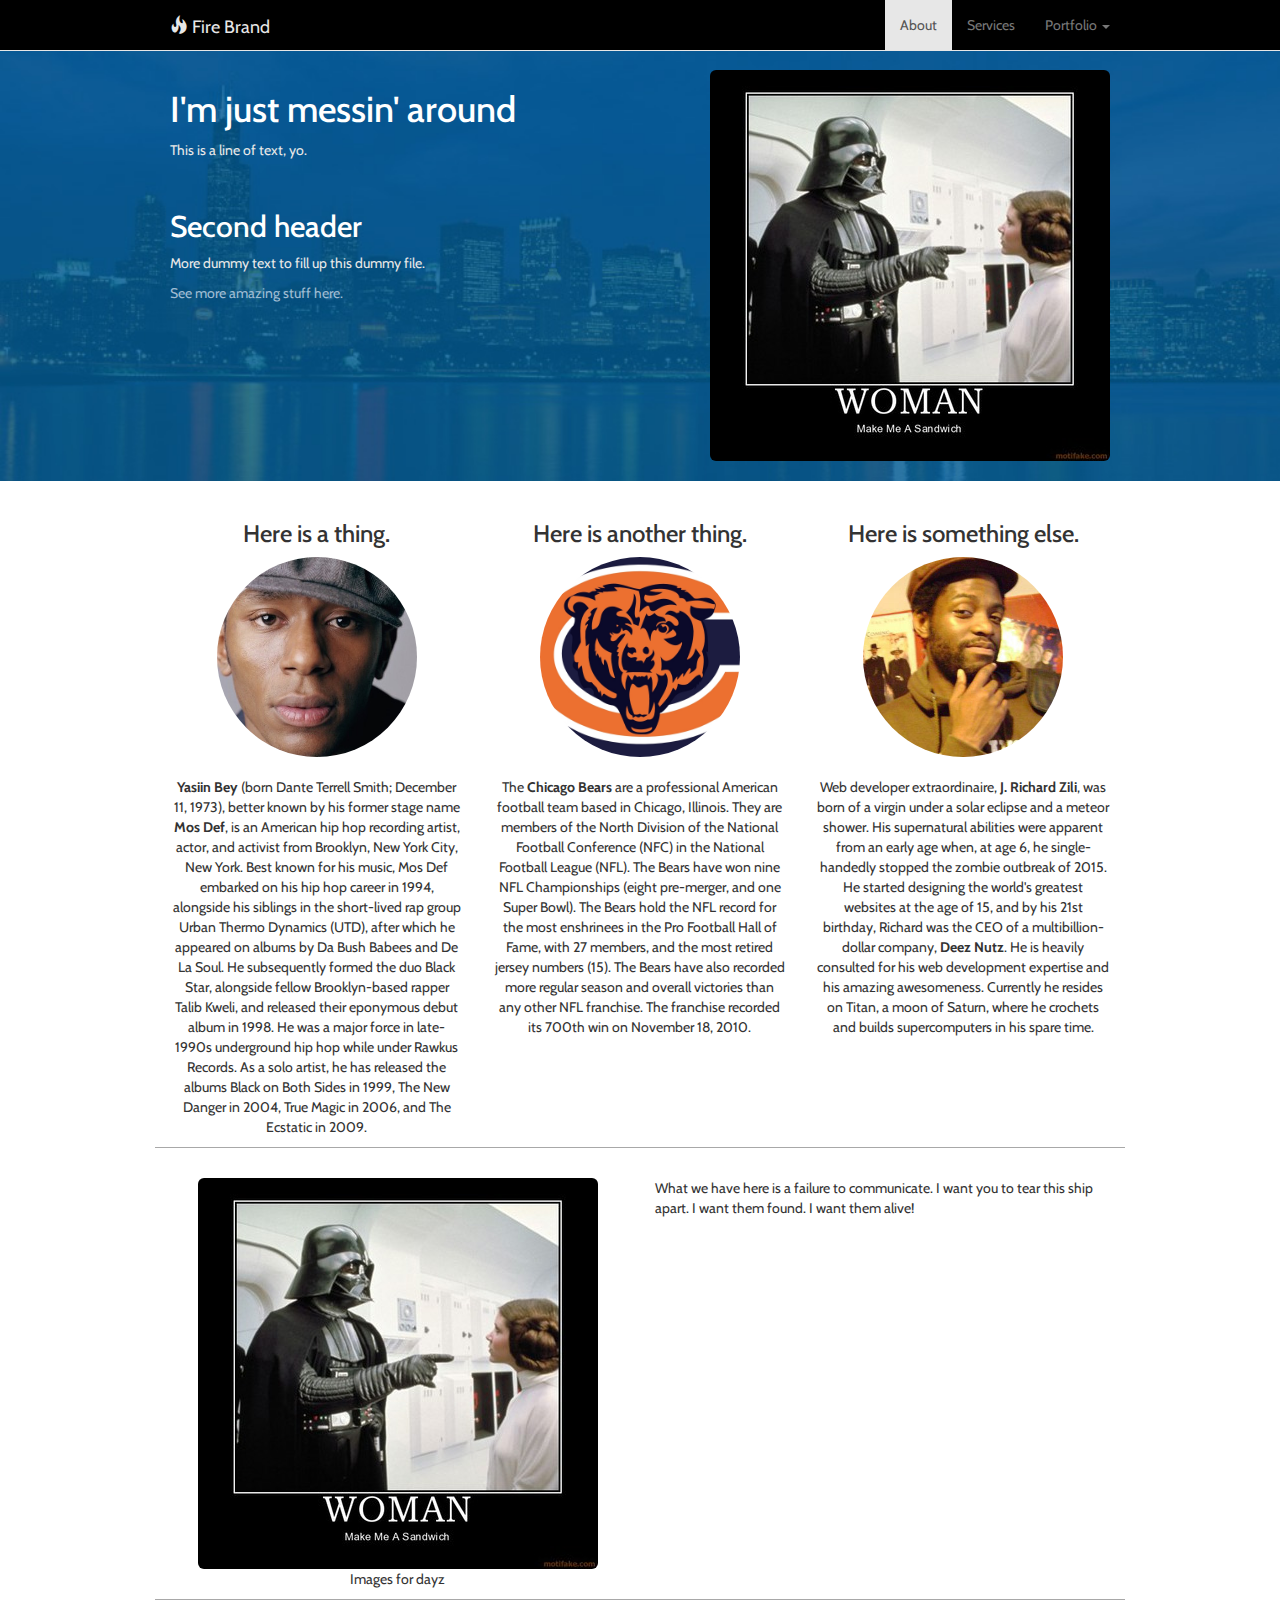
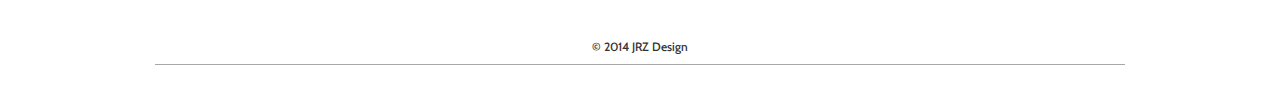
<file: index.html>
<!DOCTYPE html>
<html>
<head>
	<meta charset="utf-8"></meta>
	<meta content="width=device-width, initial-scale=1" name="viewport"></meta>
	<meta content="text/html; charset=utf-8" http-equiv="Content-Type"></meta>
	<link href='http://fonts.googleapis.com/css?family=Cabin:400,500,600,700,400italic,500italic,600italic,700italic' rel='stylesheet' type='text/css'>
	<link rel="stylesheet" href="css/edited-bootstrap.css" type="text/css"></link>
	<script src="//code.jquery.com/jquery-1.11.0.min.js"></script>
	<script src="//netdna.bootstrapcdn.com/bootstrap/3.3.1/js/bootstrap.min.js"></script>
	<title>I'm just messin' around</title>
</head>
<body>
	<nav class="navbar navbar-default navbar-fixed-top" role="navigation">
	  <div class="container">
	    <!-- Brand and toggle get grouped for better mobile display -->
	    <div class="navbar-header">
	      <button type="button" class="navbar-toggle collapsed" data-toggle="collapse" data-target="#bs-example-navbar-collapse-1">
	        <span class="sr-only">Toggle navigation</span>
	        <span class="icon-bar"></span>
	        <span class="icon-bar"></span>
	        <span class="icon-bar"></span>
	      </button>
	      <a class="navbar-brand" href="#"><span class="glyphicon glyphicon-fire" aria-hidden="true"></span> Fire Brand</a>
	    </div>

	    <!-- Collect the nav links, forms, and other content for toggling -->
	    <div class="collapse navbar-collapse" id="bs-example-navbar-collapse-1">
	      <ul class="nav navbar-nav navbar-right">
	        <li class="active"><a href="#">About <span class="sr-only">(current)</span></a></li>
	        <li><a href="#">Services</a></li>
	        <li class="dropdown">
	          <a href="#" class="dropdown-toggle" data-toggle="dropdown" role="button" aria-expanded="false">Portfolio <span class="caret"></span></a>
	          <ul class="dropdown-menu" role="menu">
	            <li><a href="#">Action</a></li>
	            <li><a href="#">Another action</a></li>
	            <li><a href="#">Something else here</a></li>
	            <li class="divider"></li>
	            <li><a href="#">Separated link</a></li>
	            <li class="divider"></li>
	            <li><a href="#">One more separated link</a></li>
	          </ul>
	        </li>
	      </ul>
	    </div><!-- /.navbar-collapse -->
	  </div><!-- /.container-fluid -->
	</nav>
	<div class="wide">
		<div class="page-header container-center clearfix">
			<img class="pull-right img-responsive img-rounded img-no-float" src="img/dv_pic.jpg" >
			<h1>I'm just messin' around</h1>
			<p>This is a line of text, yo.</p>
			<br>
			<h2>Second header</h2>
			<p>More dummy text to fill up this dummy file.</p>
			<p><a href="#">See more amazing stuff here.</a></p>
		</div>
	</div>
	<div class="container">
		<div class="row">
			<div class="col-md-4 text-center">
				<h3>Here is a thing.</h3>
				<img class="img-circle img-headline" src="img/mos-def.jpg">
				<p><strong>Yasiin Bey</strong> (born Dante Terrell Smith; December 11, 1973), better known by his former stage name <strong>Mos Def</strong>, is an American hip hop recording artist, actor, and activist from Brooklyn, New York City, New York. Best known for his music, Mos Def embarked on his hip hop career in 1994, alongside his siblings in the short-lived rap group Urban Thermo Dynamics (UTD), after which he appeared on albums by Da Bush Babees and De La Soul. He subsequently formed the duo Black Star, alongside fellow Brooklyn-based rapper Talib Kweli, and released their eponymous debut album in 1998. He was a major force in late-1990s underground hip hop while under Rawkus Records. As a solo artist, he has released the albums Black on Both Sides in 1999, The New Danger in 2004, True Magic in 2006, and The Ecstatic in 2009.</p>
			</div>
			<div class="col-md-4 text-center">
				<h3>Here is another thing.</h3>
				<img class="img-circle img-headline" src="img/CB.jpg">
				<p>The <strong>Chicago Bears</strong> are a professional American football team based in Chicago, Illinois. They are members of the North Division of the National Football Conference (NFC) in the National Football League (NFL). The Bears have won nine NFL Championships (eight pre-merger, and one Super Bowl). The Bears hold the NFL record for the most enshrinees in the Pro Football Hall of Fame, with 27 members, and the most retired jersey numbers (15). The Bears have also recorded more regular season and overall victories than any other NFL franchise. The franchise recorded its 700th win on November 18, 2010.</p>
			</div>
			<div class="col-md-4 text-center">
				<h3>Here is something else.</h3>
				<img class="img-circle img-headline" src="img/Richard1.jpg">
				<p>Web developer extraordinaire, <strong>J. Richard Zili</strong>, was born of a virgin under a solar eclipse and a meteor shower.  His supernatural abilities were apparent from an early age when, at age 6, he single-handedly stopped the zombie outbreak of 2015.  He started designing the world's greatest websites at the age of 15, and by his 21st birthday, Richard was the CEO of a multibillion-dollar company, <strong>Deez Nutz</strong>.  He is heavily consulted for his web development expertise and his amazing awesomeness.  Currently he resides on Titan, a moon of Saturn, where he crochets and builds supercomputers in his spare time.</p>
			</div>
		</div>
		<div class="row">
			<div class="col-md-6">
				<div class="text-center"><img class="img-rounded" src="img/dv_pic.jpg"><p class="caption">Images for dayz</p></div>
			</div>
			<div class="col-md-6">
				<p>What we have here is a failure to communicate.  I want you to tear this ship apart.  I want them found.  I want them alive!</p>
			</div>
		</div>
		<div class="row">
			<div class="text-center">
				<h6>&copy; 2014 JRZ Design</h6>
			</div>
		</div>
	</div>
</body>
</html>
</file>
